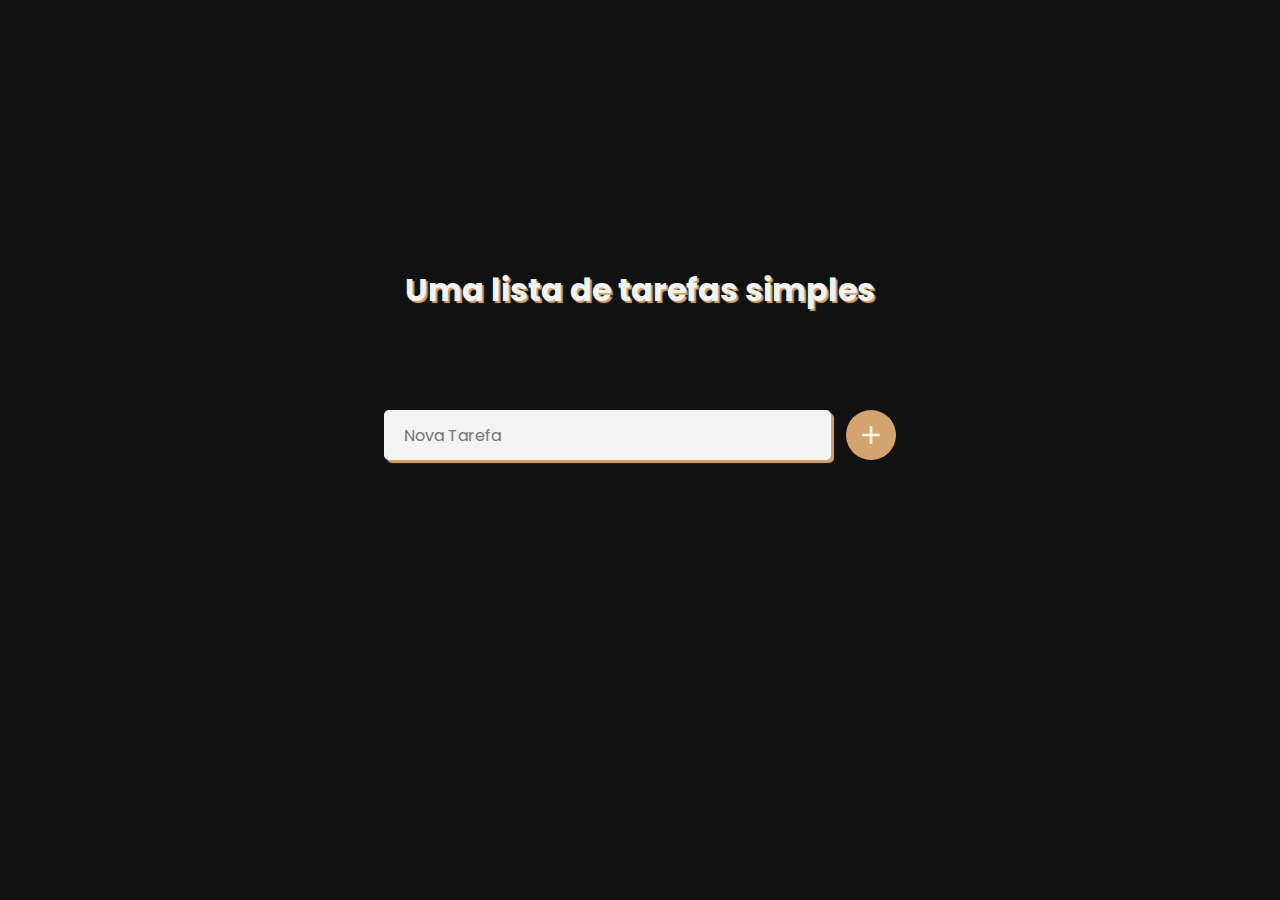
<file: AULASPROGRAMACAO/programacao_I/ListaTarefa/index.html>
<!DOCTYPE html>
<html lang="en">
  <head>
    <meta charset="UTF-8" />
    <meta http-equiv="X-UA-Compatible" content="IE=edge" />
    <meta name="viewport" content="width=device-width, initial-scale=1.0" />
    <title>Lista de Tarefas</title>
    <link rel="stylesheet" href="style.css" />
    <link
      href="https://fonts.googleapis.com/icon?family=Material+Icons"
      rel="stylesheet"
    />

    <script src="https://cdnjs.cloudflare.com/ajax/libs/jquery/3.6.0/jquery.min.js"></script>
    <script type="text/javascript" src="lista.js"></script>

  </head>
  <body>

    <div class="titulo">
      <h1>Uma lista de tarefas simples</h1>
    </div>


    <div class="container">
      <div class="input">
        <input type="text" class="form" placeholder="Nova Tarefa" name="" />
        <div class="add"> <i class="material-icons">add</i></div>
    </div>

    <ul class="lista-tarefa">
    </ul>
  </body>
</html>
</file>
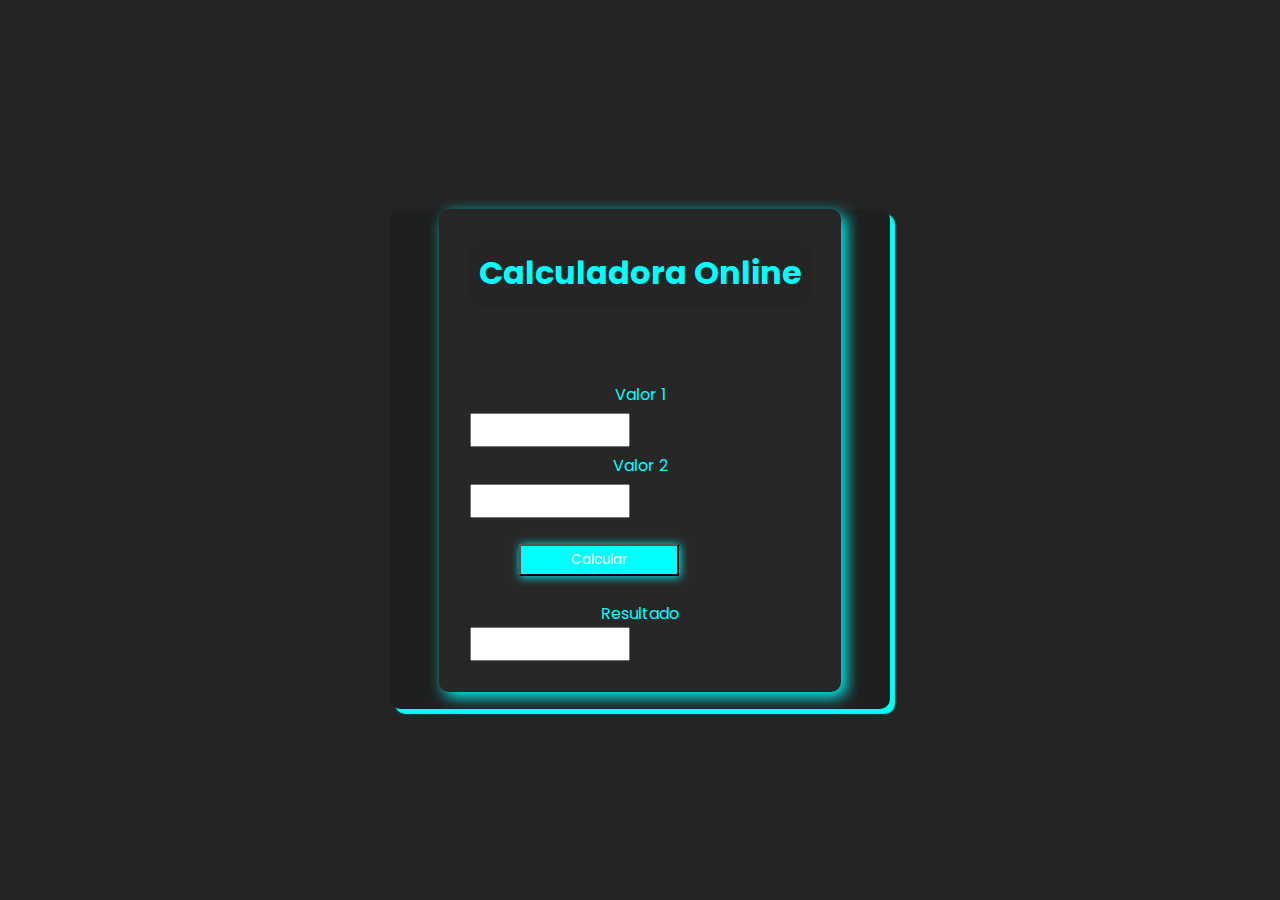
<file: AULASPROGRAMACAO/programacao_I/aula2/cronometro/index.html>
<!DOCTYPE html>
<html lang="en">
  <head>
    <meta charset="UTF-8" />
    <meta http-equiv="X-UA-Compatible" content="IE=edge" />
    <meta name="viewport" content="width=device-width, initial-scale=1.0" />
    <title>Calculadora</title>
    <link rel="stylesheet" href="style.css" />

    <script src="./codigo.js"></script>
  </head>
  <body>
    <div id="paralelograma"></div>
    <section>
      <form action="#" method="post">
        <h1>Calculadora Online</h1>
        <div class="container">
          <fieldset class="valorum">
            <label class="valor1">Valor 1</label>
          </fieldset>
          <input type="number" id="valor1" />
        </div>
        <div class="container">
          <fieldset class="valordois">
            <label class="valor2">Valor 2</label>
          </fieldset>
          <input type="number" id="valor2" />
        </div>
        <button type="button" onclick="soma()" class="calcular">
          Calcular
        </button>
        <div class="container">
          <fieldset class="resultadofinal">
            <label class="resultado">Resultado</label>
          </fieldset>
          <input type="number" id="resultado" />
        </div>
      </form>
    </section>
  </body>
</html>
</file>
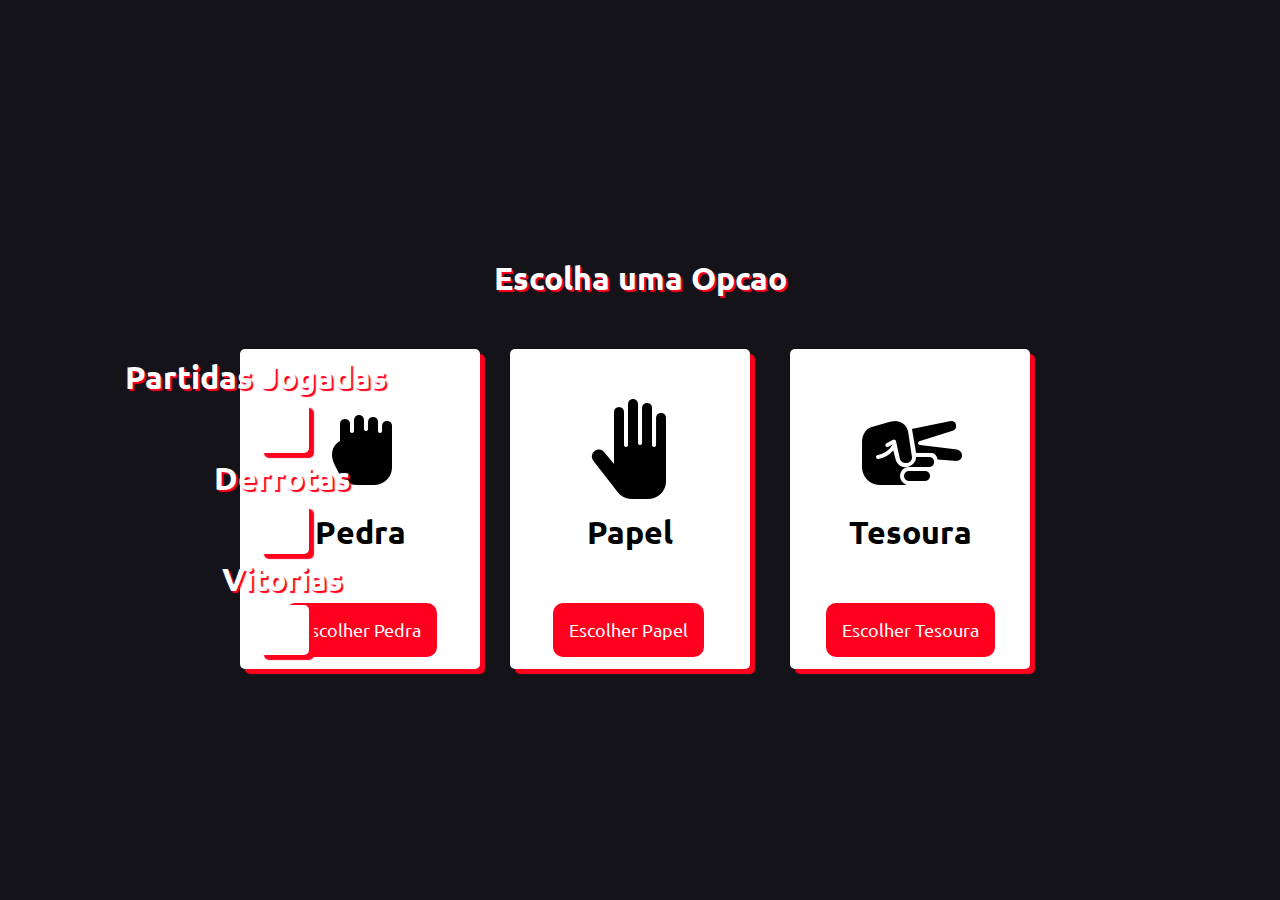
<file: AULASPROGRAMACAO/programacao_I/aula3 Jogo/joguinho.html>
<!DOCTYPE html>
<html lang="en">
<head>
    <meta charset="UTF-8">
    <meta http-equiv="X-UA-Compatible" content="IE=edge">
    <meta name="viewport" content="width=device-width, initial-scale=1.0">
    <title>Joguinho</title>
    <link rel="stylesheet" href="style.css">
</head>
<body>

    <div class="entrada">
        <h1>Escolha uma Opcao</h1>
    </div>


    <div class="containers">
        <div class="container">
            <div class="image-hand">
                <img src="Icones/icons8-hand-rock-100.png">
            </div>
            <div class="Papel">
                <h1 class="texto-papel">Pedra</h1>
                <button class="escolha1" onclick="jogar(1)" >Escolher Pedra</button>
            </div>
        </div>
    
    
        <div>
            <div class="container2">
                <div class="image-rock">
                    <img src="Icones/icons8-hand-100.png">
                </div>
                <div class="Papel">
                    <h1 class="texto-papel">Papel</h1>
                    <button class="escolha2" onclick="jogar(2)">Escolher Papel</button>

                </div>
            </div>
        </div>

        <div>
            <div class="container3">
                <div class="image-paper">
                    <img src="Icones/icons8-hand-scissors-100.png">
                </div>
                <div class="Papel">
                    <h1 class="texto-papel">Tesoura</h1>
                    <button class="escolha3" onclick="jogar(3)">Escolher Tesoura</button>
                </div>
            </div>
        </div>

    </div>
    
    <div class="Status">
        <div>
            <h1 class="Partidas">Partidas Jogadas</h1>
            <input id="inputTotal">
        </div>
    
        <div>
            <h1 class="Derrotas">Derrotas</h1>
            <input id="inputDerrotas">
        </div>

        <div>
            <h1 class="Vitorias">Vitorias</h1>
            <input id="inputVitorias">
        </div>
    </div>

</body>
</html>
<script src="jogo.js"></script>
</file>
<file: AULASPROGRAMACAO/programacao_I/ListaTarefa/style.css>
@import url('https://fonts.googleapis.com/css2?family=Poppins:wght@100;200;300;400;500;600;700;800;900&display=swap');

*{
  margin: 0;
  padding: 0;
  box-sizing: border-box;
  font-family: 'Poppins', sans-serif;
}

body{
  display: flex;
  align-items: center;
  justify-content: center;
  height: 100vh;
  background: #111111;
}

.titulo{
  display: flex;
  position: absolute;
  align-items: center;
  justify-content: center;
  margin-top: -20rem;
  text-shadow: 2px 2px 1px #d4a470;
  color: #f3f3f3;
}

.container{
  width: 40%;
}

.input{
  display: flex;
  justify-content: space-between;
  margin-bottom: 30px;
  align-items: center;
}

.input .form{
  background: #f3f3f3;
  border: none;
  height: 50px;
  border-radius: 5px;
  width: 90%;
  padding: 0px 20px;
  font-size: 16px;
  color: #d4a470;
  box-shadow: 3px 3px 1px #d4a470;
}

.input .form:focus{
  outline: none;
}

.add .material-icons{
  background: #d4a470;
  width: 50px;
  height: 50px;
  display: flex;
  align-items: center;
  justify-content: center;
  border-radius: 50%;
  color: #f3f3f3;
  margin-left: 15px;
  cursor: pointer;
  font-size: 30px;
}

.lista-tarefa li{
  display: flex;
  align-items: center;
  justify-content: space-between;
  padding: 15px;
  color: #d4a470;
  background: #f3f3f3;
  border-radius: 5px;
  overflow: hidden;
  margin-top: 15px;
  box-shadow: 3px 3px 1px #d4a470;
}

.cont-esquerd input{
  display: none;
  cursor: pointer;
}

.cont-esquerd label{
  position: relative;
  cursor: pointer;
}

.cont-esquerd label:before{
  content: '';
  padding: 11px;
  display: inline-block;
  position: relative;
  margin-right: 8px;
  vertical-align: middle;
  background: #d4a47070;
  border-radius: 3px;
  color: #d4a470;
}

.cont-esquerd input:checked + label:before{
  background: #d4a470;
  color: #f3f3f3;
}

.cont-esquerd input:checked + label:after{
  content: '';
  position: absolute;
  display: inline-block;
  top: 4px;
  left: 8px;
  width: 5px;
  height: 12px;
  border: solid #f3f3f3;
  border-width: 0px 2px 2px 0px;
  transform: rotate(45deg);
}

.remove{
  color: #d4a470;
  cursor: pointer;
  line-height: 1;
  transform: translateX(48px);
  transform: .5s;
}

.remove.active{
  transform: translateX(0px);
  transform: .5s;
}
</file>
<file: AULASPROGRAMACAO/programacao_I/aula2/cronometro/style.css>
@import url('https://fonts.googleapis.com/css2?family=Poppins:wght@200;300;400;500;600;700;800;900&display=swap');

*{
    padding: 0;
    margin: 0;
    box-sizing: border-box;
    font-family: 'Poppins', sans-serif;
}

body {
    justify-content: center;
    align-items: center;
    display: flex;
    background: #242424;
    min-height: 100vh;
  }


div#paralelograma {
    background-color: #1f1f1f;
    width: 500px;
    height: 500px;
    border-radius: 10px;
    box-shadow: 5px 5px 1px aqua; 
    position: absolute;
    margin-top: 2vh;
    z-index: -1;
}

section {
    display: flex;
    background-color: #272727;
    border-radius: 10px;
    box-shadow: 5px 5px 15px;
    padding: 30px ;
    color: aqua;
    z-index: 1;
}

h1{
    margin-bottom: 70px;
    padding: 10px;
    background: rgba(0, 0, 0, 0.05);
    border-radius: 10px;
}

button{
    background: aqua;
    align-items: center;
    justify-content: center;
    display: flex;
    padding: 0;
    margin: 25px;
    margin-left: 50px;
    width: 10rem;
    height: 2rem;
    box-shadow: 1px 1px 10px aqua;
}

input{
    justify-content: center;
    align-items: center;
    position: relative;
    margin: 1px;
    width: 10rem;
    padding: 5px;
    
}

fieldset{
    border: none;
}

fieldset:nth-child(2) {
    display: flex;
}
  
fieldset:nth-child(4) {
    display: flex;
    padding: 1px;
}
  
fieldset:nth-child(5) {
    display: flex;
    width: 100%;
    margin-top: 20px;
    padding: 0
}
 
.valor1{
    align-items: center;
    justify-content: center;
    text-align: center;
    display: grid;
    padding: 5px;
}

.valor2{
    align-items: center;
    justify-content: center;
    text-align: center;
    display: grid;
    padding: 5px;
}

.calcular{
    color: #fff;
    text-shadow: #1f1f1f;
}

.resultado{
    align-items: center;
    justify-content: center;
    text-align: center;
    display: grid;
}
</file>
<file: AULASPROGRAMACAO/programacao_I/aula3 Jogo/style.css>
@import url('https://fonts.googleapis.com/css2?family=Ubuntu:wght@300;400;500;700&display=swap');

*{
    margin: 0;
    padding: 0;
    box-sizing: border-box;
    font-family: 'Ubuntu', sans-serif;
}

body{
    background-color: #131319;
}

.entrada{
    justify-content: center;
    align-items: center;
    text-align: center;
    display: flex;
    margin-top: 13rem;
    padding: 50px 50px;
    color: #fff;
    text-shadow: 2px 2px 1px #FF001e;
}

.containers{
    display: flex;
    justify-content: center;
    
}

.containers div{
    margin: 0px 10px;
}

.container{
    display: grid;
    background-color: #fff;
    width: 15rem;
    height: 20rem;
    border-radius: 5px;
    box-shadow: 5px 5px 1px #FF001e;
}

.container3{

    display: grid;
    background-color: #fff;
    width: 15rem;
    height: 20rem;
    border-radius: 5px;
    box-shadow: 5px 5px 1px #FF001e;
}

.container2{

    display: grid;
    background-color: #fff;
    width: 15rem;
    height: 20rem;
    border-radius: 5px;
    box-shadow: 5px 5px 1px #FF001e;
}

div img{
    display: block;
    margin-left: 28%;
    margin-top: 50px;
    
}

.texto-papel{
    align-items: center;
    justify-content: center;
    text-align: center;
    display: flex;
    margin-bottom: 50px;
}

.escolha1{
    justify-content: center;
    align-items: center;
    text-align: center;
    display: flex;
    padding: 1rem;
    margin-left: 16%;
    border: none;
    font-size: 18px;
    background-color: #ff001e;
    border-radius: 10px;
    cursor: pointer;
    color: #fff;
    transition: 0.5s;
}

.escolha2{
    justify-content: center;
    align-items: center;
    text-align: center;
    display: flex;
    padding: 1rem;
    margin-left: 15%;
    border: none;
    font-size: 18px;
    background-color: #ff001e;
    border-radius: 10px;
    cursor: pointer;
    color: #fff;
    transition: 0.5s;
}

.escolha3{
    justify-content: center;
    align-items: center;
    text-align: center;
    display: flex;
    padding: 1rem;
    margin-left: 12%;
    border: none;
    font-size: 18px;
    background-color: #ff001e;
    border-radius: 10px;
    cursor: pointer;
    color: #fff;
    transition: 0.5s;
}


.escolha1:hover,
.escolha2:hover,
.escolha3:hover{
    background-color: #131319;
    box-shadow: 5px 5px 1px #FF001e;
}

.Status{
    display: flex;
    flex-direction: column;
    margin-top: -19.5rem;
    margin-left: 5%;
    justify-content: center;
    color: #fff;
    text-shadow: 2px 2px 1px #ff001e;
}

.Partidas{
    display: flex;
    flex-direction: column;
    margin-top: 0;
    margin-left: 5%;
    justify-content: center;
    color: #fff;
    text-shadow: 2px 2px 1px #ff001e;
}

.Derrotas{
    display: flex;
    flex-direction: column;
    margin-top: 5px;
    margin-left: 150px;
    justify-content: center;
    color: #fff;
    text-shadow: 2px 2px 1px #ff001e;
}

.Vitorias{
    display: flex;
    flex-direction: column;
    margin-top: 5px;
    margin-left: 158px;
    justify-content: center;
    color: #fff;
    text-shadow: 2px 2px 1px #ff001e;
}



input{
    border: none;
    outline: none;
    border-radius: 5px;
    text-align: center;
    justify-content: center;
    align-items: center;
    width: 50px;
    height: 50px;
    padding: 0px;
    margin-left: 195px;
    margin-top: 5px;
    box-shadow: 5px 5px 1px #FF001e;
}
</file>
